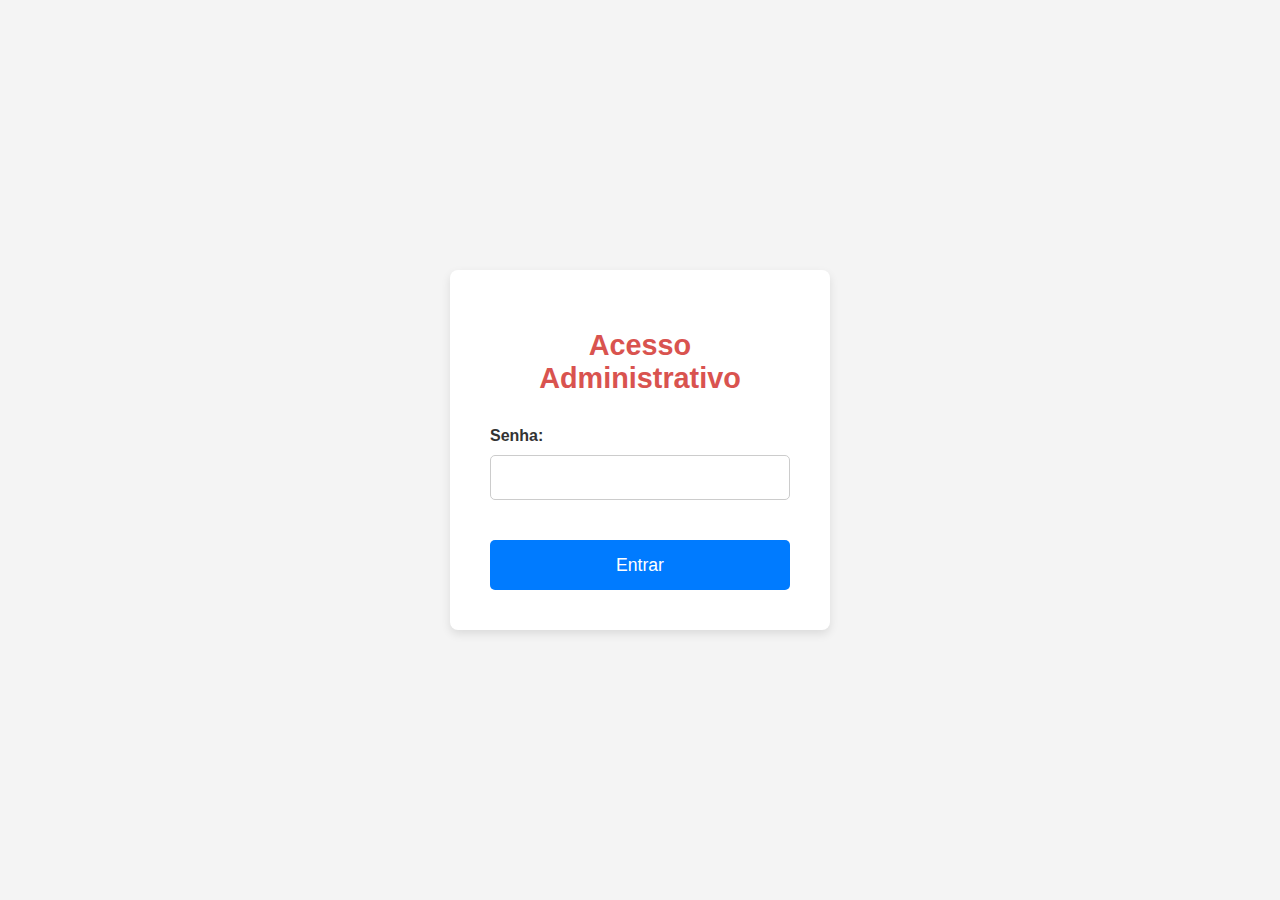
<file: frontend/admin-login.html>
<!DOCTYPE html>
<html lang="pt-BR">
<head>
    <meta charset="UTF-8">
    <meta name="viewport" content="width=device-width, initial-scale=1.0">
    <title>Login de Administração</title>
    <link rel="stylesheet" href="styles.css?v=1.4">
    <style>
        body {
            display: flex;
            justify-content: center;
            align-items: center;
            min-height: 100vh;
            background-color: #f4f4f4;
            margin: 0;
        }
        .login-container {
            background-color: #fff;
            padding: 2.5rem;
            border-radius: 8px;
            box-shadow: 0 4px 10px rgba(0,0,0,0.1);
            text-align: center;
            max-width: 380px;
            width: 100%;
            box-sizing: border-box;
        }
        .login-container h1 {
            color: #d9534f;
            margin-bottom: 2rem;
            font-size: 1.8rem;
        }
        .form-group {
            margin-bottom: 1.5rem;
            text-align: left;
        }
        .form-group label {
            display: block;
            margin-bottom: 0.6rem;
            font-weight: bold;
            color: #333;
        }
        .form-group input[type="password"] {
            width: 100%;
            padding: 0.8rem;
            border: 1px solid #ccc;
            border-radius: 5px;
            box-sizing: border-box;
            font-size: 1rem;
        }
        .login-button {
            background-color: #007bff;
            color: white;
            padding: 0.9rem 1.5rem;
            border: none;
            border-radius: 5px;
            cursor: pointer;
            font-size: 1.1rem;
            width: 100%;
            transition: background-color 0.3s ease;
        }
        .login-button:hover {
            background-color: #0056b3;
        }
        #login-error-msg {
            color: #d9534f;
            margin-top: 1.5rem;
            font-weight: bold;
            display: none; /* Esconde por padrão */
        }
    </style>
</head>
<body>
    <div class="login-container">
        <h1>Acesso Administrativo</h1>
        <div id="login-error-msg"></div>
        <form id="login-form">
            <div class="form-group">
                <label for="password">Senha:</label>
                <input type="password" id="password" name="password" required>
            </div>
            <button type="submit" class="login-button">Entrar</button>
        </form>
    </div>

    <script>
        document.addEventListener('DOMContentLoaded', () => {
            const loginForm = document.getElementById('login-form');
            const passwordInput = document.getElementById('password');
            const loginErrorMsg = document.getElementById('login-error-msg');

            const API_BASE_URL = 'https://4f4816236afa.ngrok-free.app' // Será preenchida com a URL do ngrok ou domínio

            loginForm.addEventListener('submit', async (e) => {
                e.preventDefault();
                loginErrorMsg.style.display = 'none';

                const password = passwordInput.value;

                try {
                    const formBody = new URLSearchParams();
                    formBody.append('username', 'admin'); // O FastAPI espera um username, mas não o usamos para a senha única.
                    formBody.append('password', password);

                    const response = await fetch(`${API_BASE_URL}/admin/login/`, {
                        method: 'POST',
                        headers: {
                            'Content-Type': 'application/x-www-form-urlencoded',
                        },
                        body: formBody.toString(),
                    });

                    if (response.ok) {
                        sessionStorage.setItem('adminLoggedIn', 'true'); // Define o status de login
                        window.location.href = 'admin.html'; // Redireciona para a página de administração
                    } else {
                        const errorData = await response.json();
                        loginErrorMsg.textContent = errorData.detail || 'Senha incorreta.';
                        loginErrorMsg.style.display = 'block';
                    }
                } catch (error) {
                    console.error('Erro de login:', error);
                    loginErrorMsg.textContent = 'Não foi possível conectar ao servidor de autenticação.';
                    loginErrorMsg.style.display = 'block';
                }
            });
        });
    </script>
</body>
</html>
</file>
<file: frontend/styles.css>
body {
    font-family: Arial, sans-serif;
    background-color: #f4f4f4;
    display: flex;
    justify-content: center;
    align-items: center;
    height: 100vh;
    margin: 0;
}

/* Desfaz a centralização para as páginas de administração */
body.admin-page {
    display: block;
    height: auto;
}

.container {
    background-color: #fff;
    padding: 2rem;
    border-radius: 8px;
    box-shadow: 0 4px 8px rgba(0,0,0,0.1);
    text-align: center;
    max-width: 400px;
    width: 100%;
}

.logo {
    width: 150px;
    height: 150px;
    border-radius: 50%;
    object-fit: cover;
    margin-bottom: 1rem;
    border: 3px solid #d9534f;
}

h1 {
    color: #d9534f;
    display: flex;
    flex-direction: column; /* Coloca o preço abaixo do texto principal */
    align-items: center;
    gap: 0.25rem; /* Pequeno espaço entre as linhas */
}

h1 .price {
    white-space: nowrap; /* Garante que o "R$ 0,25" nunca quebre a linha */
}

form {
    display: flex;
    flex-direction: column;
    gap: 1rem;
    margin-top: 1.5rem;
}

label {
    text-align: left;
    font-weight: bold;
}

input {
    padding: 0.75rem;
    border: 1px solid #ccc;
    border-radius: 4px;
}

button {
    background-color: #5cb85c; /* Verde sucesso */
    color: white;
    padding: 0.75rem;
    border: none;
    border-radius: 4px;
    cursor: pointer;
    font-size: 1rem;
    transition: background-color 0.3s;
}

button:hover {
    background-color: #4cae4c;
}

.btn-danger {
    background-color: #d9534f; /* Vermelho perigo */
    margin-left: 5px;
    margin-bottom: 10px;
}

.btn-danger:hover {
    margin-bottom: 10px;
    background-color: #c9302c;
    margin-left: 5px;
}

.admin-buttons {
    display: flex;
    flex-wrap: wrap; /* Permite que os botões quebrem para a próxima linha em telas pequenas */
    gap: 1rem; /* Espaçamento entre os botões */
}

.hidden {
    display: none;
}

#qrcode-container {
    margin-top: 2rem;
}

#qrcode-img {
    max-width: 200px;
    margin: 1rem auto;
    display: block;
}

#status-msg {
    font-weight: bold;
    color: #337ab7; /* Azul informativo */
}

#error-msg {
    color: #d9534f;
    margin-top: 1rem;
    font-weight: bold;
}

/* Media Query para Dispositivos Móveis */
@media (max-width: 480px) {
    .container {
        padding: 1.5rem;
        margin: 1rem;
        box-shadow: none;
    }

    h1 {
        font-size: 1.5rem;
    }

    .logo {
        width: 120px;
        height: 120px;
    }
}

/* Estilos do menu lateral retrátil */
.admin-layout {
    display: flex;
}

.sidebar {
    width: 250px;
    background-color: #333;
    color: white;
    padding: 1rem;
    height: 100vh;
    position: fixed;
    z-index: 1000;
    transition: width 0.3s ease-in-out;
}

.sidebar h2 {
    text-align: center;
    margin-bottom: 2rem;
}

.sidebar ul {
    list-style: none;
    padding: 0;
}

.sidebar ul li a {
    color: white;
    text-decoration: none;
    display: block;
    padding: 0.8rem 1rem;
    border-radius: 4px;
    margin-bottom: 0.5rem;
    transition: background-color 0.3s;
    white-space: nowrap; /* Impede que o texto quebre linha */
}

.sidebar ul li a:hover,
.sidebar ul li a.active {
    background-color: #555;
}

.admin-layout .main-content {
    margin-left: 265px;
    padding: 2rem;
    width: calc(100% - 250px);
    transition: margin-left 0.3s ease-in-out, width 0.3s ease-in-out;
}

.sidebar.collapsed {
    width: 80px;
}

.sidebar.collapsed .sidebar-text {
    display: none;
}

.main-content.expanded {
    margin-left: 80px;
    width: calc(100% - 80px);
}

.hamburger-btn {
    display: none; /* Escondido por padrão */
    background: none;
    border: none;
    color: #333;
    font-size: 1.5rem;
    cursor: pointer;
    position: fixed;
    top: 1rem;
    left: 1rem;
    z-index: 1002;
}

/* Responsividade da tabela de clientes */
@media (max-width: 768px) {
    .sidebar {
        display: none; /* Escondida por padrão em mobile */
        position: fixed;
        width: 100%;
        height: 100vh;
    }

    .sidebar.open {
        display: block;
    }

    .main-content,
    .admin-layout .main-content {
        margin-left: 0;
        margin-top: 50px;
        width: 100%;
    }
    
    .hamburger-btn {
        display: block; /* Visível em mobile */
    }
}

.pagination{
    margin-top: 10px;
}

/* Estilos do Modal */
.modal {
    display: none;
    position: fixed;
    z-index: 1000;
    left: 0;
    top: 0;
    width: 100%;
    height: 100%;
    background-color: rgba(0,0,0,0.5);
    justify-content: center;
    align-items: center;
}

.modal-content {
    background-color: #fefefe;
    padding: 20px;
    border-radius: 5px;
    width: 90%;
    max-width: 500px;
}

.close-btn {
    color: #aaa;
    float: right;
    font-size: 28px;
    font-weight: bold;
    cursor: pointer;
}
/* Estilos da Tabela de Clientes */
#client-table-container {
    overflow-x: auto; /* Permite rolagem horizontal em telas pequenas */
    background-color: white;
    border-radius: 8px;
    box-shadow: 0 2px 4px rgba(0,0,0,0.1);
}

#client-table {
    width: 100%;
    border-collapse: collapse; /* Remove o espaçamento entre as bordas */
    min-width: 600px; /* Largura mínima para evitar que a tabela fique muito espremida */
}

#client-table th,
#client-table td {
    padding: 12px 15px;
    text-align: left;
    border-bottom: 1px solid #ddd;
    white-space: nowrap; /* Impede a quebra de linha do conteúdo */
}

#client-table th {
    background-color: #333;
    color: white;
    font-weight: bold;
    text-transform: uppercase;
    letter-spacing: 0.05em;
}

#client-table tbody tr:hover {
    background-color: #f5f5f5; /* Efeito de hover para melhor usabilidade */
    cursor: pointer;
}

#client-table td:first-child,
#client-table th:first-child {
    min-width: 200px; /* Garante um espaço mínimo para o nome */
    width: auto; /* Permite que a coluna cresça conforme o conteúdo */
}
</file>
